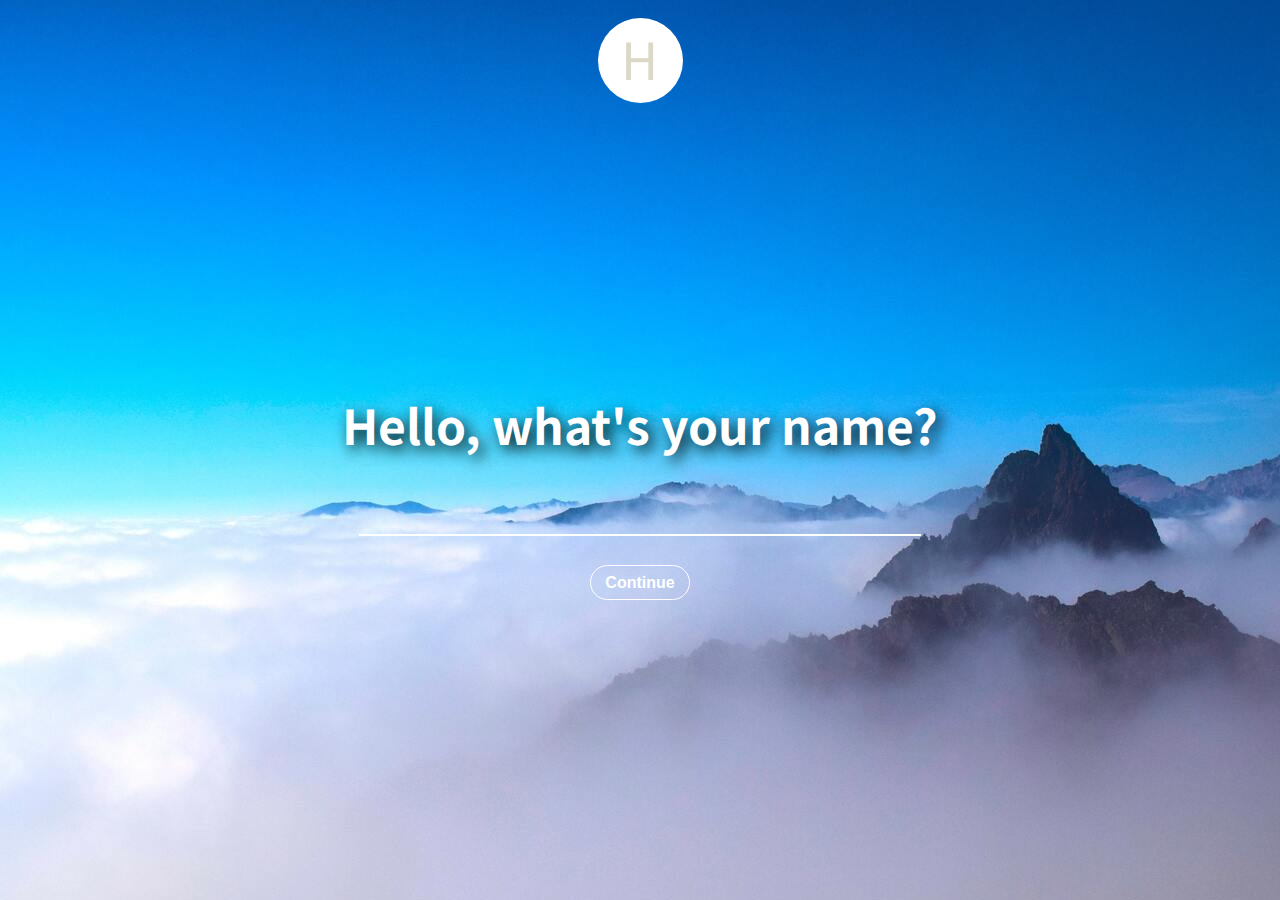
<file: index.html>
<!DOCTYPE html>
<html lang="en">
  <head>
    <meta charset="UTF-8" />
    <meta name="viewport" content="width=device-width, initial-scale=1.0" />
    <title>To Do List</title>
    <style type="text/css">
      @import url("reset.css");
    </style>
    <link href="style.css" rel="stylesheet" />
    <link
      rel="stylesheet"
      href="https://maxcdn.bootstrapcdn.com/font-awesome/4.7.0/css/font-awesome.min.css"
    />
    <link
      rel="stylesheet"
      href="https://cdnjs.cloudflare.com/ajax/libs/font-awesome/5.8.2/css/all.min.css"
    />
    <link
      rel="stylesheet"
      href="https://fonts.googleapis.com/css2?family=Noto+Sans+KR:wght@100;300;400;500;700;900&display=swap"
    />
    <script type="text/javascript" src="main.js" defer></script>
  </head>

  <!--★★★★★★★★★★★-->
  <!--       HTML          -->
  <!--★★★★★★★★★★★-->
  <body>
    <!-- Home -->
    <section id="home">
      <header class="home__header">
        <div class="header__logo"></div>
      </header>
      <div class="home__container">
        <p class="home__text">Hello, what's your name?</p>
        <input type="text" class="home__input" />
        <button class="home__continue">Continue</button>
      </div>
      <div class="home__footer"></div>
    </section>
  </body>
</html>
</file>
<file: style.css>
/* Global */
:root {
  /* Color */
  --color-white: #ffffff;
  --color-light-white: #eeeeee;
  --color-dark-white: #bdbdbd;
  --color-pink: #fe918d;
  --color-dark-pink: #ff6863;
  --color-dark-grey: #4d4d4d;
  --color-grey: #616161;
  --color-light-grey: #7c7979;
  --color-blue: #73aace;
  --color-yellow: #fff7d1;
  --color-orange: #feb546;
  --color-black: #000000;
  --color-blue-bottle: #189cc4;
  --color-mint: #53dc98;
  --color-violet: violet;
  --color-violet-blue: #7690ac;
  --color-indigo: indigo;
  --color-pink-hot: #ff3399;
  --color-white-ghost: rgba(255, 255, 255, 0.2);
  --color-pink-light: #dbd8c7;

  /* #fee1ff;
  #fecde3; // pink
  #f4feb5; // yellow
  #bef9fd; // skublue?
  #dbd8c7; // beige pink
  #c7ff9e; // 살구색
  */

  /* Font size */
  --font-large: 48px;
  --font-medium: 28px;
  --font-regular: 18px;
  --font-small: 16px;
  --font-micro: 14px;

  /* Font weight */
  --weight-bold: 700;
  --weight-semi-bold: 600;
  --weight-regular: 400;

  /* Size */
  --size-border-radius: 4px;

  /* Animation */
  --animation-duration: 300ms;
}

/* Universal tags */
* {
  box-sizing: border-box;
}
input,
button {
  outline-style: none;
}
button {
  cursor: pointer;
}

/*  Typography */
body {
  width: 100%;
  font-family: "Noto Sans KR", sans-serif;
  background: url("Image/main7.jpg");
  background-size: cover;
  background-repeat: no-repeat;
}

/* Home*/
#home {
  width: 100%;
  height: 100vh;
  display: flex;
  flex-direction: column;
  justify-content: space-between;
  align-items: center;
}

.home__header {
  width: 100%;
  height: 120px;
  display: flex;
  justify-content: center;
  align-items: center;
}

.header__logo {
  width: 85px;
  height: 85px;
  border-radius: 50%;
  background-color: white;
}
.header__logo:after {
  content: "H";
  display: flex;
  justify-content: center;
  line-height: 80px;
  transform: scale(3.2);
  color: var(--color-pink-light);
}

.home__container {
  width: 100%;
  height: 200px;
  display: flex;
  flex-direction: column;
  justify-content: space-between;
  align-items: center;
}

.home__text {
  color: var(--color-white);
  font-size: var(--font-large);
  font-weight: var(--weight-bold);
  text-shadow: 5px 5px 15px #000;
}

.home__input {
  width: 562px;
  background: none;
  border: none;
  border-bottom: 2px solid var(--color-white);
  font-size: var(--font-large);
  color: var(--color-white);
  font-weight: var(--weight-bold);
  outline-style: none;
  text-align: center;
}

.home__terms {
  color: #fff;
}

.home__termsLink {
  font-size: 16px;
  color: #fff;
}

.home__continue {
  width: 100px;
  height: 35px;
  border-radius: 20px;
  border: 1px solid var(--color-white);
  background: none;
  color: var(--color-white);
  font-size: var(--font-small);
  font-weight: var(--weight-bold);
}

.home__footer {
  margin-bottom: 20px;
}

.home__footer button {
  width: 150px;
  height: 40px;
  background: transparent;
  color: var(--color-white);
  font-size: var(--font-regular);
  border: 1px solid var(--color-white);
  border-radius: 20px;
  margin-left: 20px;
}
.home__continue:hover,
.home__footer button:hover {
  background-color: var(--color-white-ghost);
  transition: all var(--animation-duration);
}
</file>
